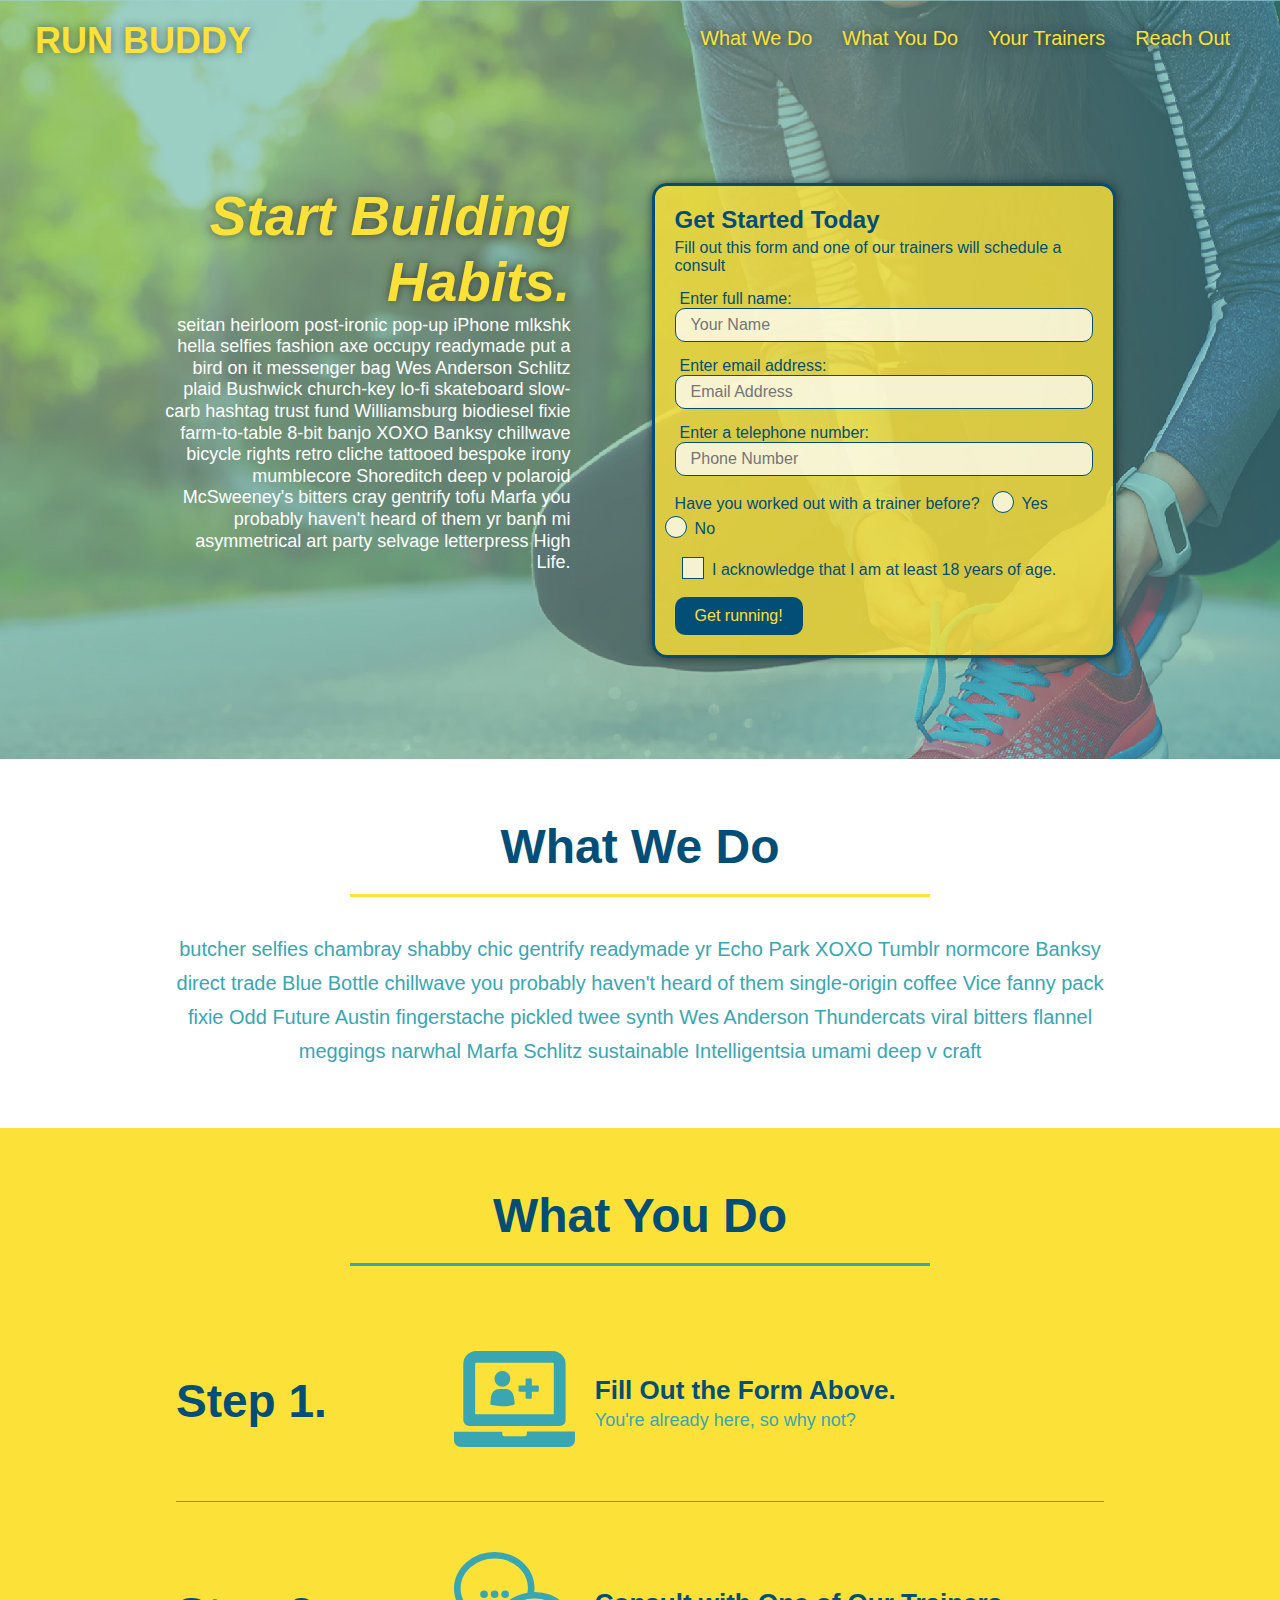
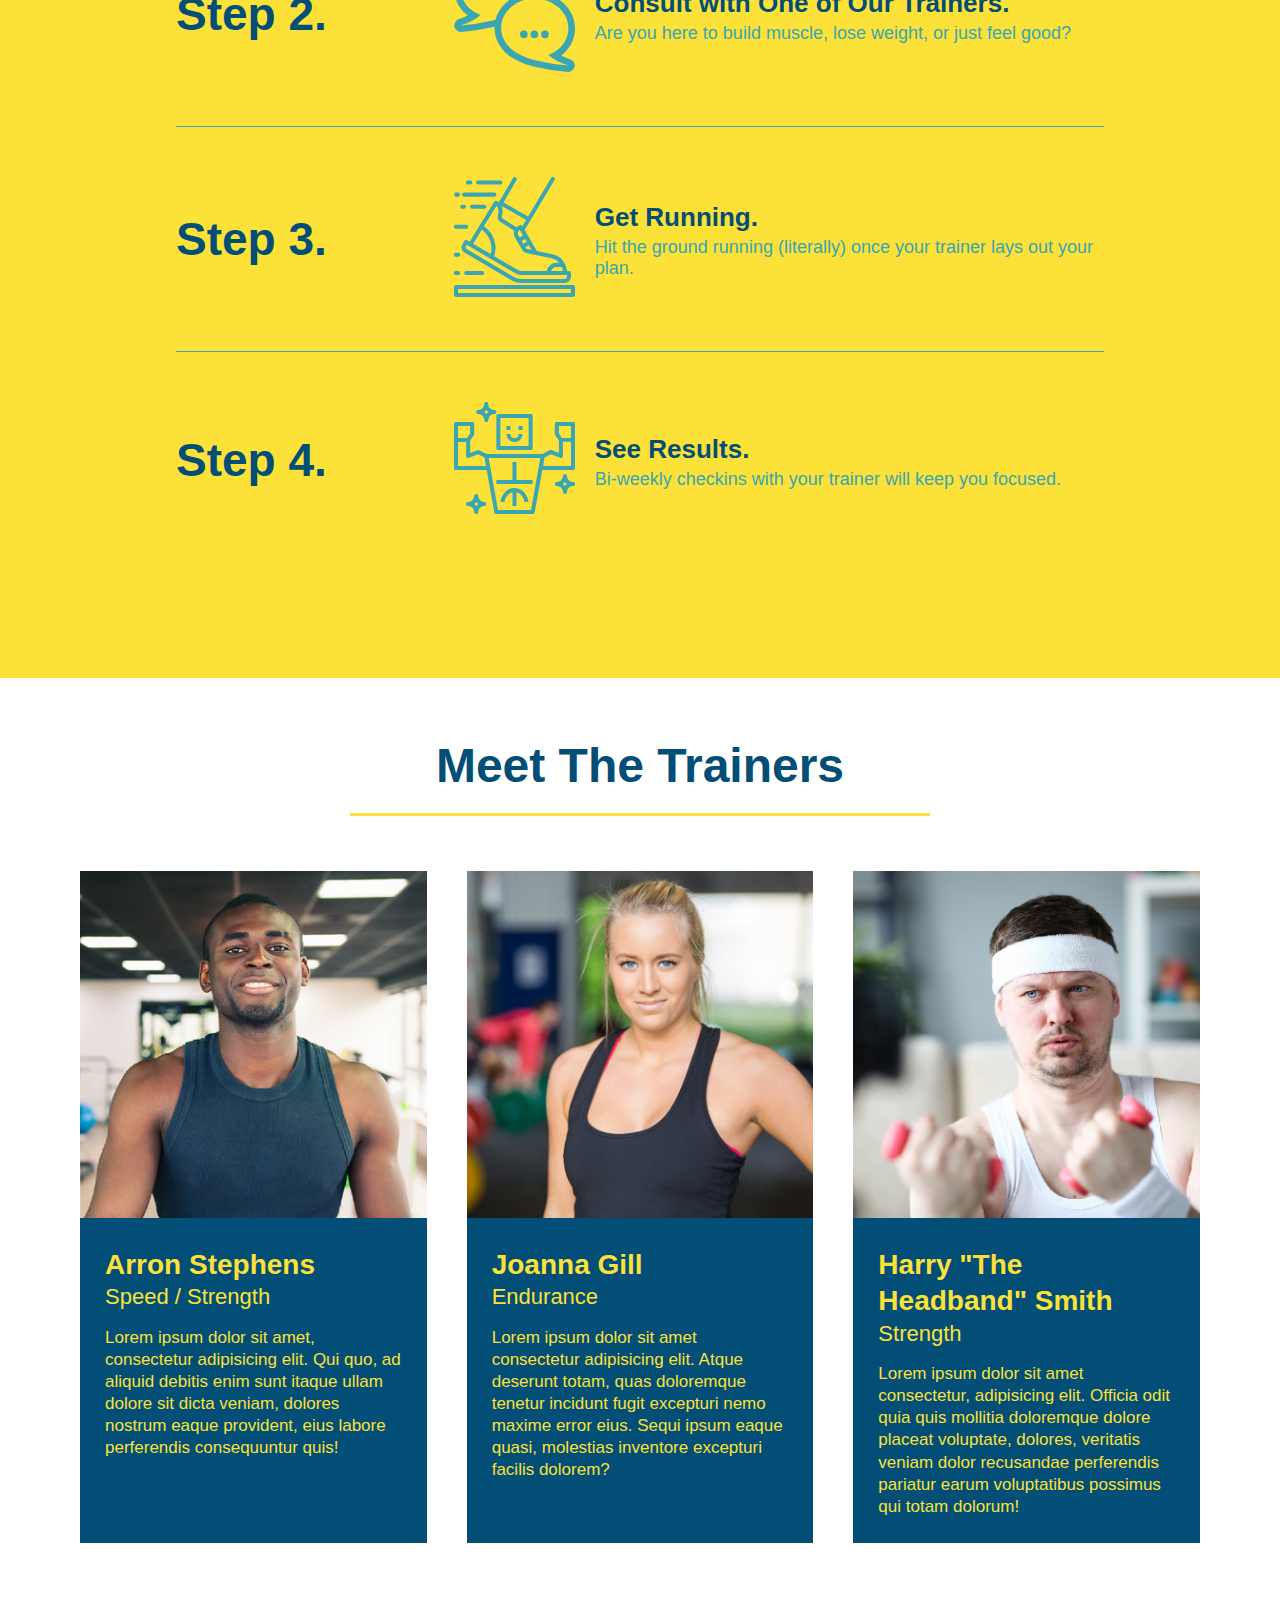
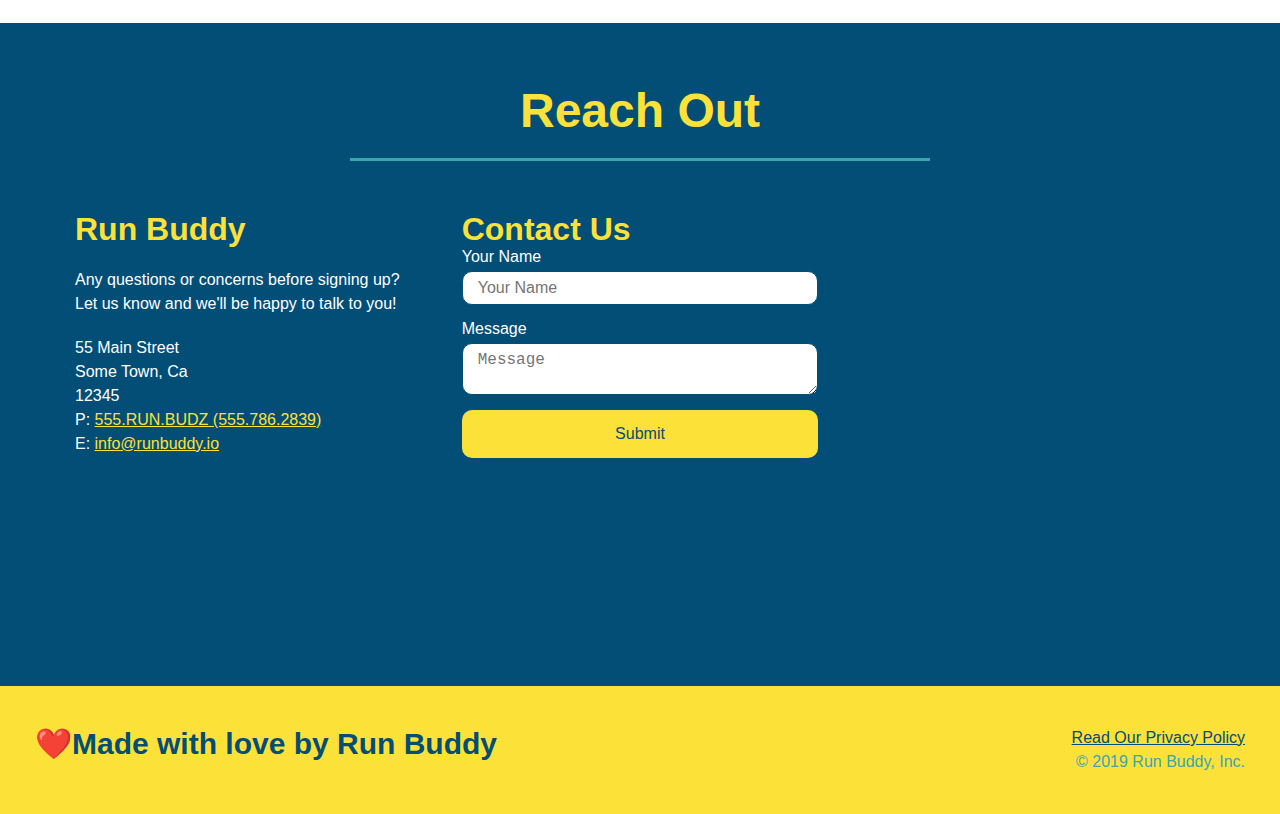
<file: index.html>
<!DOCTYPE html>
<html lang="en">
    <head>
        <meta charset="UTF-8" />
        <title>RunBuddy.com</title>
        <link rel="stylesheet" href="./assets/css/style.css"/>
        <meta name="viewport" content="width=device-width, initial-scale=1.0" />
    </head>
    <body>
    <!--navigation-->
    <header>
        <h1>
            <a href="/">RUN BUDDY</a>
        </h1>
        <nav>
         <!--Unordered list element-->   
         <ul>
             <!--List item element-->
         <li>
           <!--Anchor element--> 
           <a href="#what-we-do">What We Do</a> 
         </li>
         <li>
            <a href="#what-you-do">What You Do</a>
         </li>
         <li>
             <a href="#your-trainers">Your Trainers</a>
         </li>
         <li>
             <a href="#reach-out">Reach Out</a>
         </li>
        </ul>
        </nav>
    </header>
    
    <!--"hero/jumbotro"n" section-->
    <section class="hero">

      <div class="hero-cta">
            <h2>Start Building Habits.</h2>
            <p>
              seitan heirloom post-ironic pop-up iPhone mlkshk hella selfies fashion axe occupy readymade put a bird on it messenger bag Wes Anderson Schlitz plaid Bushwick church-key lo-fi skateboard slow-carb hashtag trust fund Williamsburg biodiesel fixie farm-to-table 8-bit banjo XOXO Banksy chillwave bicycle rights retro cliche tattooed bespoke irony mumblecore Shoreditch deep v polaroid McSweeney's bitters cray gentrify tofu Marfa you probably haven't heard of them yr banh mi asymmetrical art party selvage letterpress High Life.
            </p>
          </div>
      <div class="hero-form">
            <h3>Get Started Today</h3>
            <p>Fill out this form and one of our trainers will schedule a consult</p>
            <!--add form element-->
            <form>
                <label for="name">Enter full name:</label>
                <input type="text" placeholder="Your Name" name="name" id="name" class="form-input"/>
                <label for="email">Enter email address:</label>
                <input type="email" placeholder="Email Address" name="email" id="email" class="form-input"/>
                <label for="phone">Enter a telephone number:</label>  
                <input type="tel" placeholder="Phone Number" name="phone" id="phone" class="form-input">
                <p>
                  Have you worked out with a trainer before?  
                  <span class="radio-wrapper">
                    <input type="radio" name="trainer-confirm" id="trainer-yes"/>
                    <label for="trainer-yes">Yes</label>
                  </span>
                  <span class="radio-wrapper">
                    <input type="radio" name="trainer-confirm" id="trainer-no"/> 
                    <label for="trainer-no">No</label> 
                  </span>
                </p>
                <p>
                 <span class="checkbox-wrapper">
                  <input type="checkbox" name="age-confirm" id="checkbox"/> 
                  <label for="checkbox">I acknowledge that I am at least 18 years of age.</label> 
                  </span>
                </p>
                <button type="submit">
                    Get running!
                </button>
            </form>
        </div>
    </section>
    <!--end hero-->
    <!--"what we do" section-->
    <section id="what-we-do" class="intro">
        <div class="flex-row">
        <h2 class="section-title primary-border">What We Do</h2>
      </div>  
      <div class="flex-row">
        <p>butcher selfies chambray shabby chic gentrify readymade yr Echo Park XOXO Tumblr normcore Banksy direct trade Blue Bottle chillwave you probably haven't heard of them single-origin coffee Vice fanny pack fixie Odd Future Austin fingerstache pickled twee synth Wes Anderson Thundercats viral bitters flannel meggings narwhal Marfa Schlitz sustainable Intelligentsia umami deep v craft</p>
    </div>
    </section>
    <!--"what you do" section-->
    <section id="what-you-do" class="steps">
        <div class="flex-row">
        <h2 class="section-title secondary-border">What You Do</h2> 
    </div>
       
        <div>
            <!--insert the img element-->
         <div class="step">
           <h3>Step 1.</h3> 
           <div class="step-info">
            <div class="step-img">
           <img src="./assets/images/step-1.svg" alt=""/>
        </div>
        <div class="step-text">
           <h4>Fill Out the Form Above.</h4>
            <p>You're already here, so why not?</p>
        </div>
     </div>
    </div>

    <div class="step">
            <h3>Step 2.</h3>
            <div class="step-info">
             <div class="step-img">
            <img src="./assets/images/step-2.svg" alt=""/>
        </div>
        <div class="step-text">
            <h4>Consult with One of Our Trainers.</h4>
            <p>Are you here to build muscle, lose weight, or just feel good?</p>
        </div>
     </div>
    </div>

    <div class="step">
        <h3>Step 3.</h3> 
        <div class="step-info">
        <div class="step-img">
        <img src="./assets/images/step-3.svg" alt=""/> 
        </div>
        <div class="step-text">
          <h4>Get Running.</h4>
         <p>Hit the ground running (literally) once your trainer lays out your plan.</p>
        </div>
     </div>
    </div>

    <div class="step">
            <h3>Step 4.</h3>
            <div class="step-info">
            <div class="step-img">
            <img src="./assets/images/step-4.svg" alt=""/>
            </div>
            <div class="step-text">
            <h4>See Results.</h4>
            <p>Bi-weekly checkins with your trainer will keep you focused.</p>
        </div>
        </div>
    </div>
    </section>

    <!--"meet the trainers" section-->
    <section id="your-trainers">
        <div class="flex-row">
      <h2 class="section-title primary-border">
          Meet The Trainers</h2> 
        </div>
    
    <div class="trainers">     
        <article class="trainer">
        <img src="./assets/images/trainer-1.jpg" alt="Arron Stephens in his workout clothes, ready to pump iron" />
        <div class="trainer-bio">
        <h3 class="trainer-name">Arron Stephens</h3>
        <h4 class="trainer-role">Speed / Strength</h4>
        <p>
        Lorem ipsum dolor sit amet, consectetur adipisicing elit. Qui quo, ad aliquid debitis enim sunt itaque ullam dolore sit dicta veniam, dolores nostrum eaque provident, eius labore perferendis consequuntur quis!
        </p>
 </div>
 </article>

 <!--second trainer bio-->
 <article class="trainer">
    <img src="./assets/images/trainer-2.jpg" alt="Joanna Gill cooling off after a workout" />
    <div class="trainer-bio">
        <h3 class="trainer-name">Joanna Gill</h3>
        <h4 class="trainer-role">Endurance</h4>
        <p>
        Lorem ipsum dolor sit amet consectetur adipisicing elit. Atque deserunt totam, quas doloremque tenetur incidunt fugit excepturi nemo maxime error eius. Sequi ipsum eaque quasi, molestias inventore excepturi facilis dolorem?       
        </p>
</div>
</article>

<!--third trainer bio-->
<article class= "trainer">
    <img src="./assets/images/trainer-3.jpg" alt="Harry Smith wearing a headband and lifting comically small pink weights"/>
    <div class="trainer-bio">
        <h3 class="trainer-name">Harry "The Headband" Smith</h3>
        <h4 class="trainer-role">Strength</h4>
        <p> 
            Lorem ipsum dolor sit amet consectetur, adipisicing elit. Officia odit quia quis mollitia doloremque dolore placeat voluptate, dolores, veritatis veniam dolor recusandae perferendis pariatur earum voluptatibus possimus qui totam dolorum!
        </p>
    </div>
  </article>
</section>

    <!--"reach out" section-->
  <section id="reach-out" class="contact">
    <h2 class="section-title secondary-border">Reach Out</h2>
       <div class="contact-info">
  <div>
    <h3>Run Buddy</h3>
    <p>
      Any questions or concerns before signing up?
      <br />
      Let us know and we'll be happy to talk to you!
    </p>

    <address>
      55 Main Street <br />
      Some Town, Ca <br />
      12345 <br />
      P: <a href="tel:555.786.2839">555.RUN.BUDZ (555.786.2839)</a><br />
      E: <a href="mailto://info@runbuddy.io">info@runbuddy.io</a>
    </address>

  </div>

  <div class="contact-form">
    <h3>Contact Us</h3>
    <form>
      <label for="contact-name">Your Name</label>
      <input type="text" id="contact-name" placeholder="Your Name" />
        <label for="contact-message">Message</label>
      <textarea id="contact-message" placeholder="Message"></textarea>
    <button type="submit">Submit</button>
    </form>
  </div>

  <iframe
    src="https://www.google.com/maps/embed?pb=!1m14!1m12!1m3!1d12182.30520634488!2d-74.0652613!3d40.2407219!2m3!1f0!2f0!3f0!3m2!1i1024!2i768!4f13.1!5e0!3m2!1sen!2sus!4v1561060983193!5m2!1sen!2sus"
    frameborder="0" style="border:0" allowfullscreen>
</iframe>
</div>
</section>
    <!--footer-->
    <footer>
        <h2>❤️Made with love by Run Buddy</h2>
        <div>
            <a href="./privacy-policy.html">Read Our Privacy Policy</a><br />
            &copy; 2019 Run Buddy, Inc.
        </div>
    </footer>
    </body>
</html>
</file>
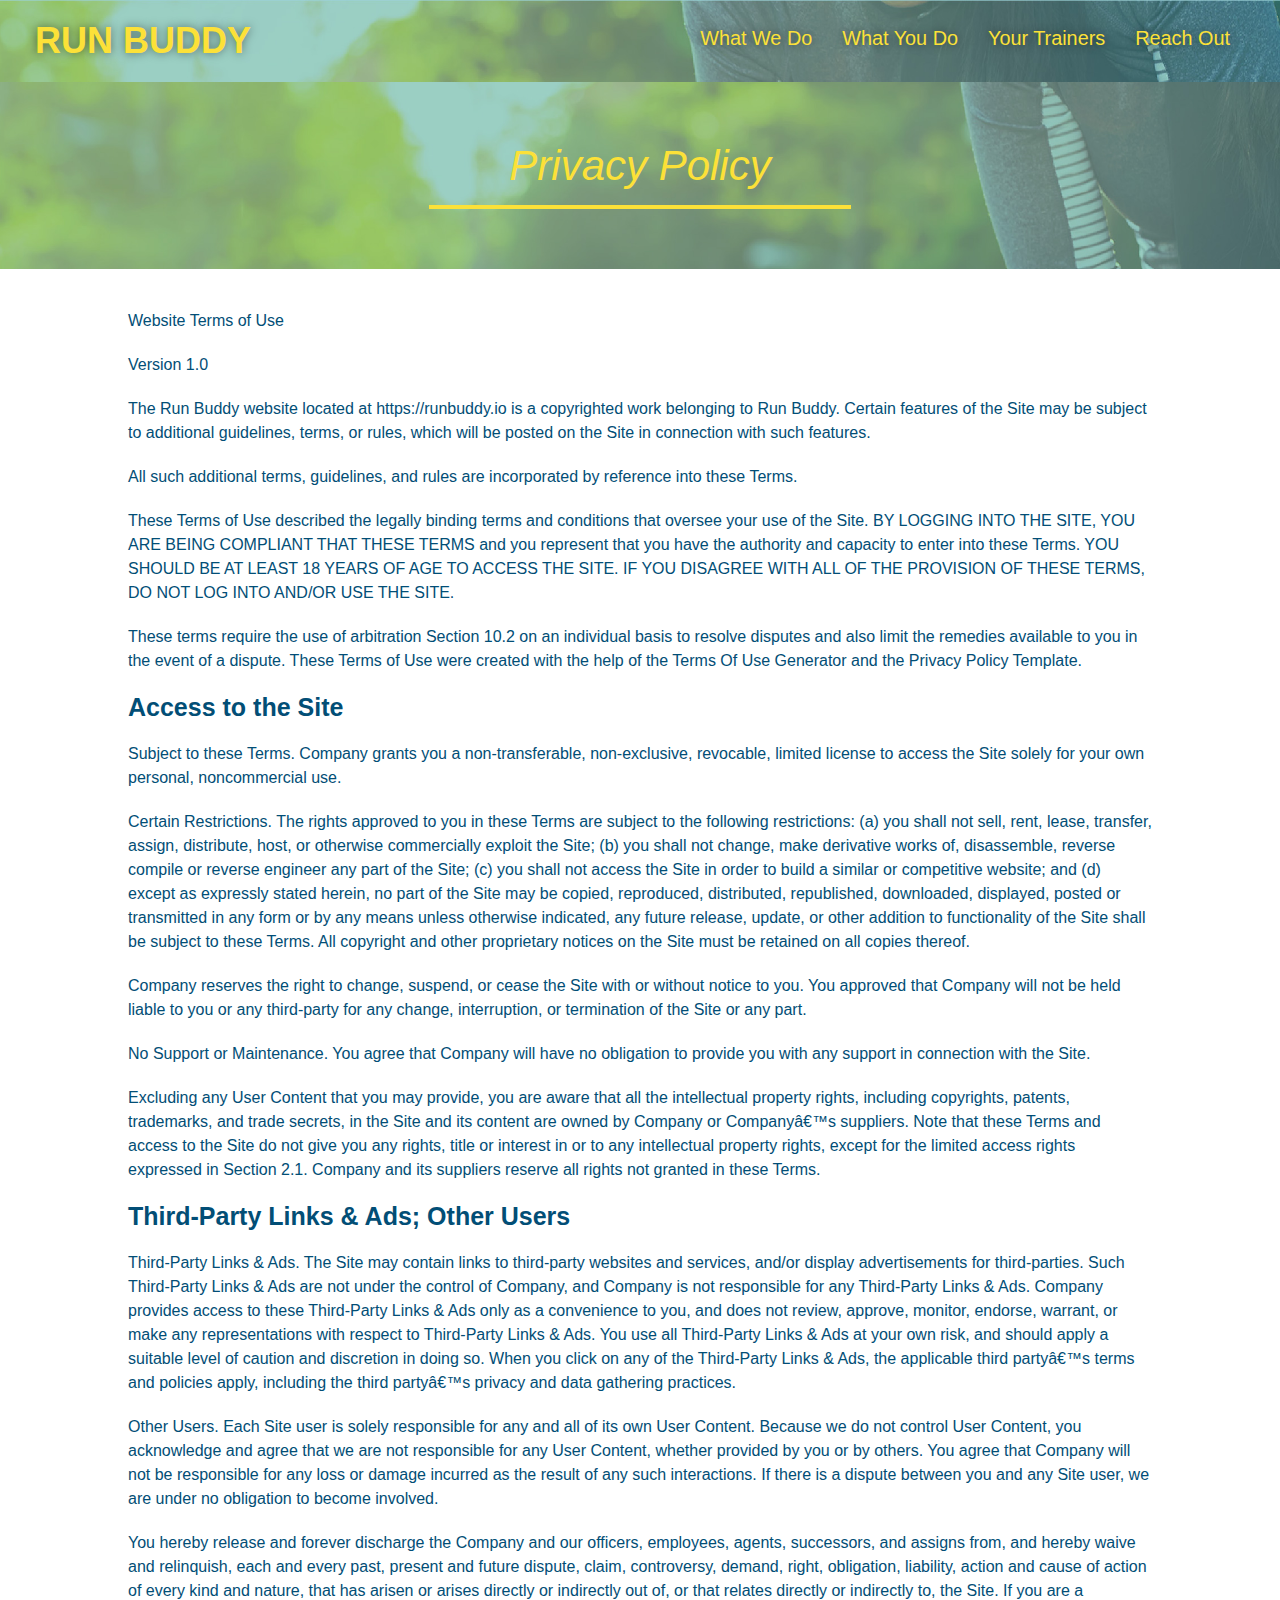
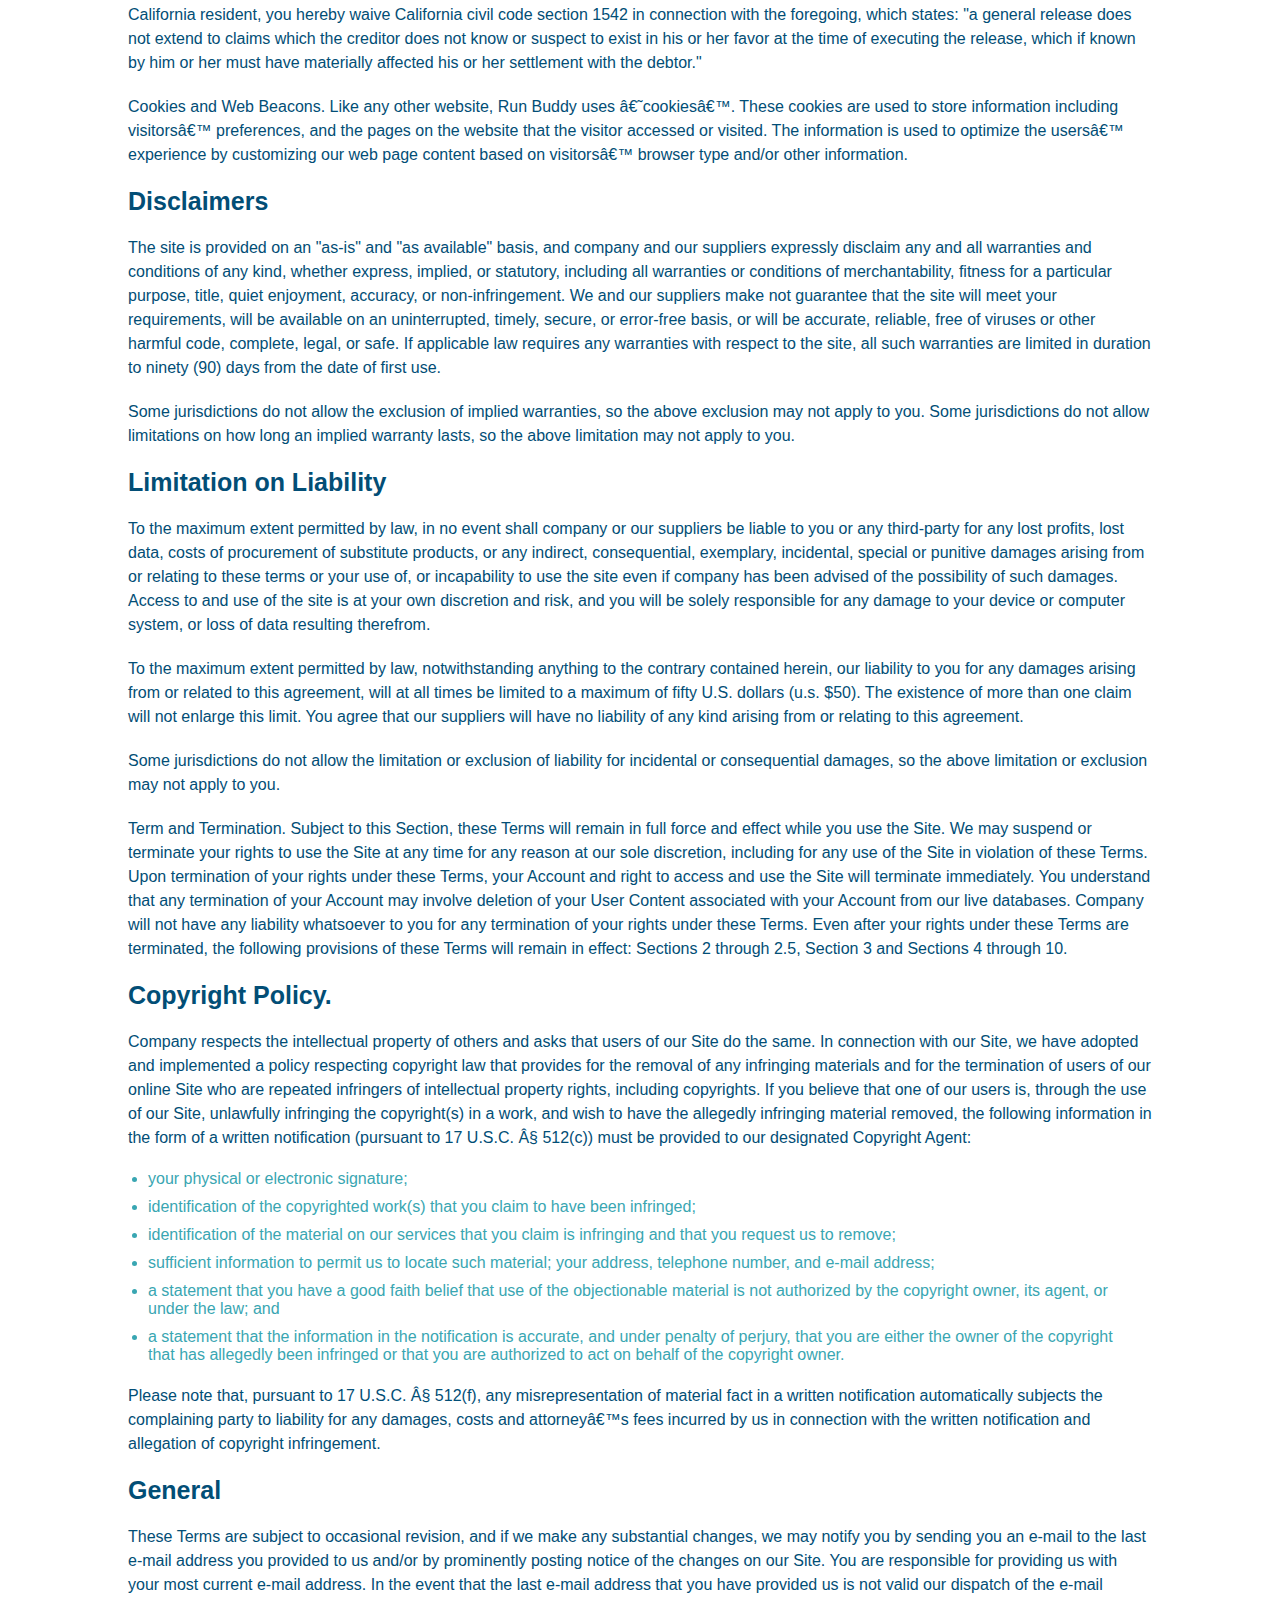
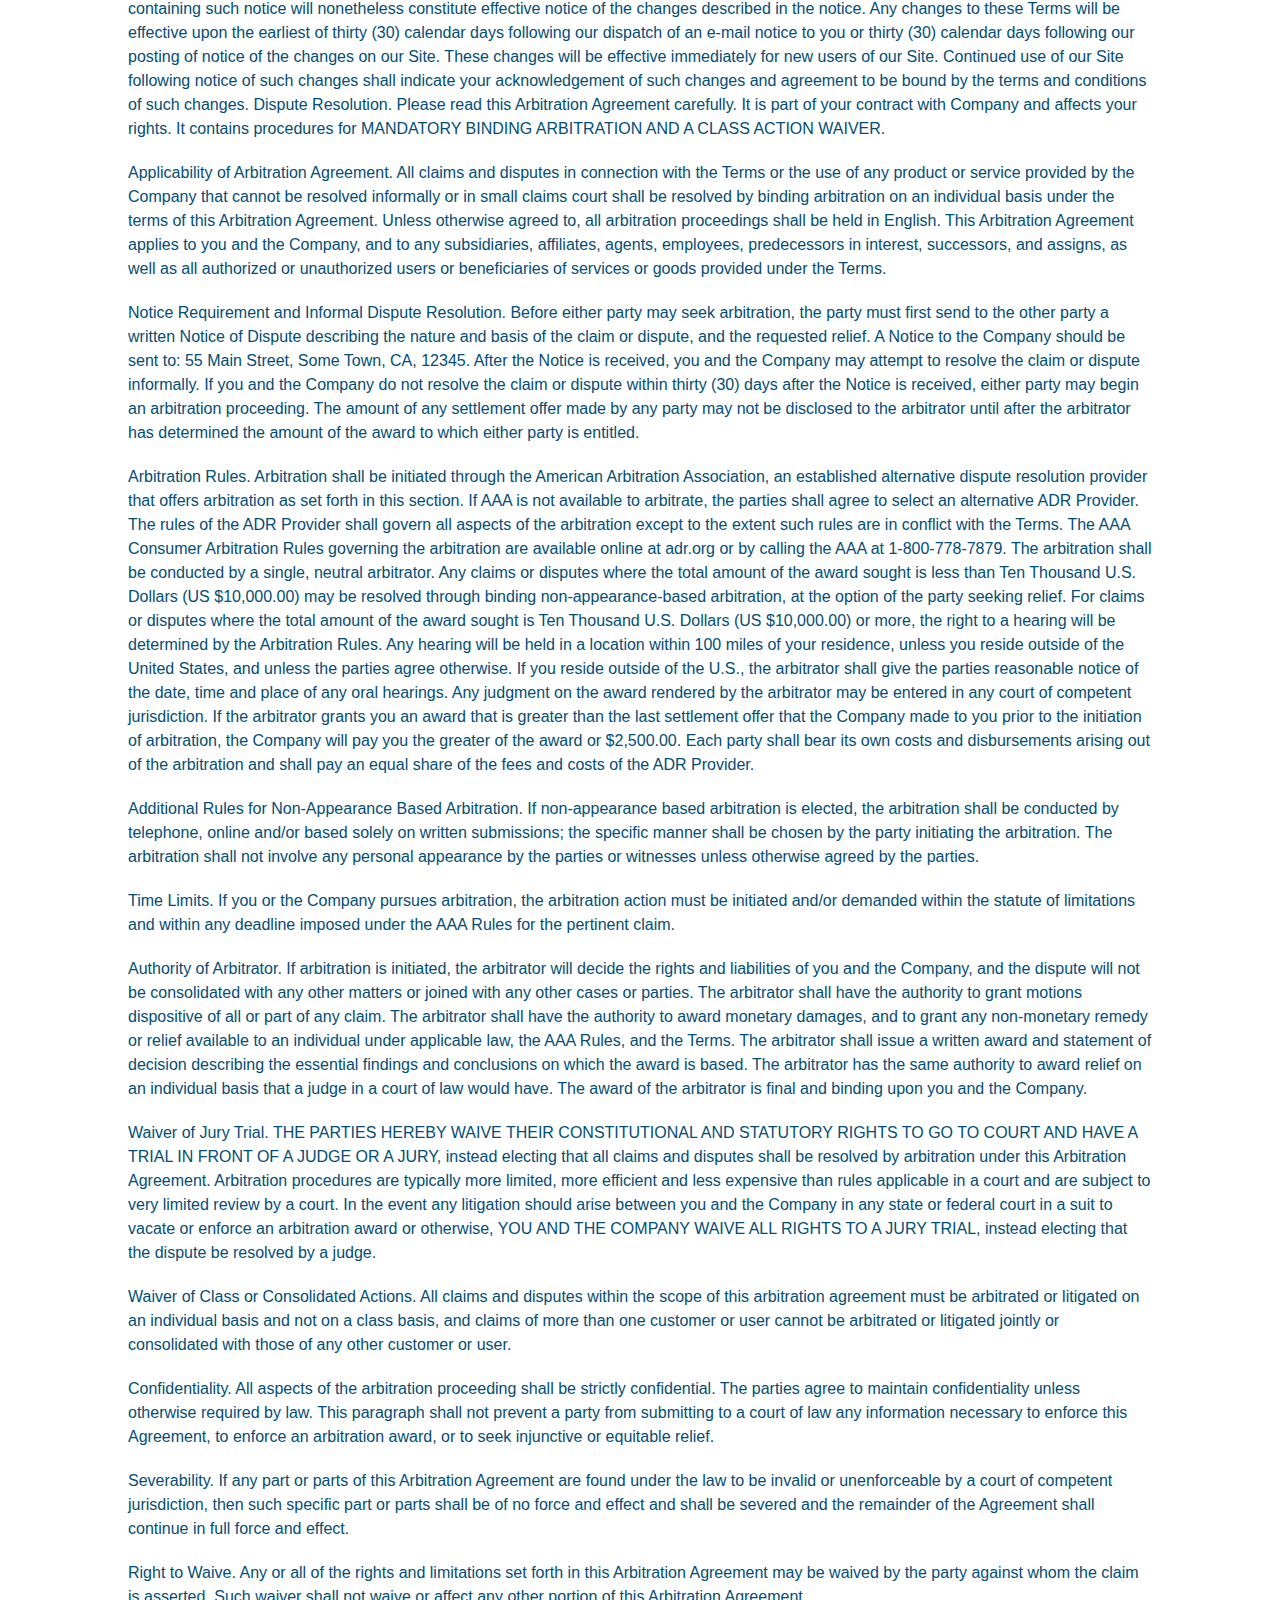
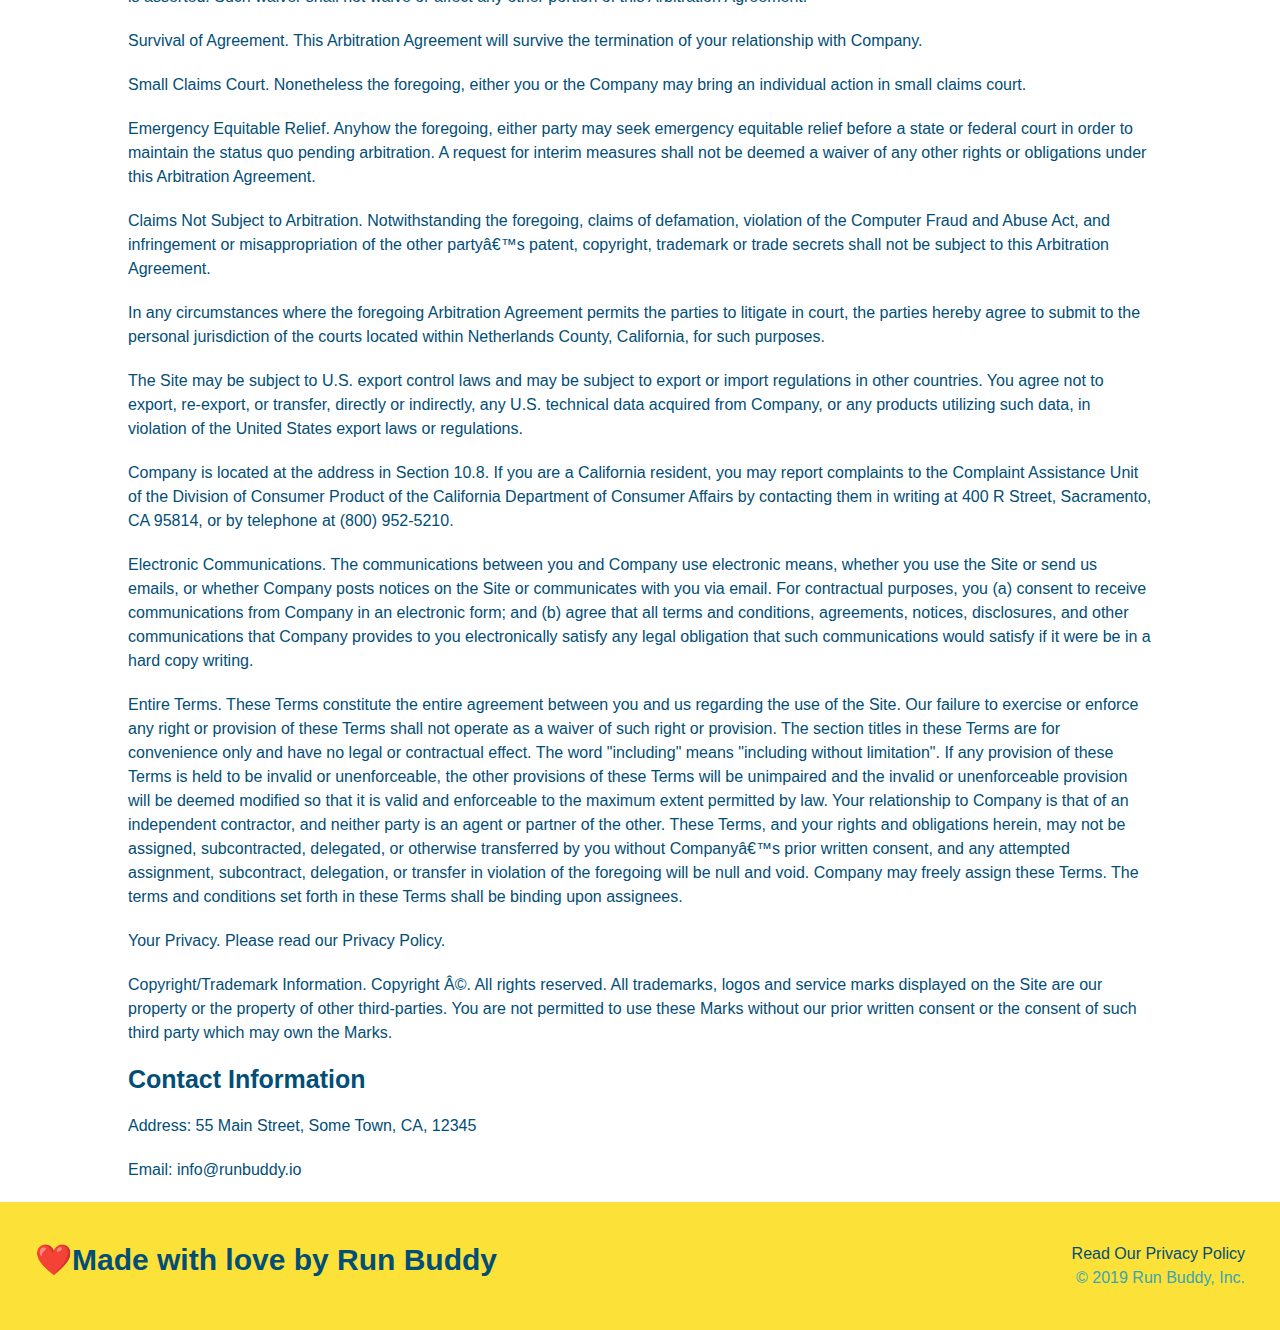
<file: privacy-policy.html>
<!DOCTYPE html>
<html lang="en">
<head>
    <meta charset="UTF-8">
    <title>Privacy Policy - Run Buddy</title>
    <link rel="stylesheet" href="./assets/css/style.css">
    <link rel="stylesheet" href="./assets/secondary-styles.css">
    <meta name="viewport" content="width=device-width, initial-scale=1.0" />
    </head>
<body>
    <header>
        <h1>
            <a href="/">RUN BUDDY</a>
        </h1>
        <nav>
         <!--Unordered list element-->   
         <ul>
             <!--List item element-->
         <li>
           <!--Anchor element--> 
           <a href="./index.html#what-we-do">What We Do</a> 
         </li>
         <li>
            <a href="./index.html#what-you-do">What You Do</a>
         </li>
         <li>
             <a href="./index.html#your-trainers">Your Trainers</a>
         </li>
         <li>
             <a href="./index.html#reach-out">Reach Out</a>
         </li>
        </ul>
        </nav>
    </header>

<section class="hero">
        <h2 class="page-title">
            Privacy Policy
        </h2>
</section>

<article class="secondary-content">
   
    <p>
        Website Terms of Use
      </p>

      <p>
        Version 1.0
      </p>

      <p>
        The Run Buddy website located at https://runbuddy.io is a copyrighted work belonging to Run Buddy. Certain
        features of the Site may be subject to additional guidelines, terms, or rules, which will be posted on the Site
        in connection with such features.
      </p>

      <p>
        All such additional terms, guidelines, and rules are incorporated by reference into these Terms.
      </p>

      <p>
        These Terms of Use described the legally binding terms and conditions that oversee your use of the Site. BY
        LOGGING INTO THE SITE, YOU ARE BEING COMPLIANT THAT THESE TERMS and you represent that you have the authority
        and capacity to enter into these Terms. YOU SHOULD BE AT LEAST 18 YEARS OF AGE TO ACCESS THE SITE. IF YOU
        DISAGREE WITH ALL OF THE PROVISION OF THESE TERMS, DO NOT LOG INTO AND/OR USE THE SITE.
      </p>

      <p>
        These terms require the use of arbitration Section 10.2 on an individual basis to resolve disputes and also
        limit the remedies available to you in the event of a dispute. These Terms of Use were created with the help of
        the Terms Of Use Generator and the Privacy Policy Template.
      </p>

      <h3>
        Access to the Site
      </h3>

      <p>
        Subject to these Terms. Company grants you a non-transferable, non-exclusive, revocable, limited license to
        access the Site solely for your own personal, noncommercial use.
      </p>

      <p>
        Certain Restrictions. The rights approved to you in these Terms are subject to the following restrictions: (a)
        you shall not sell, rent, lease, transfer, assign, distribute, host, or otherwise commercially exploit the Site;
        (b) you shall not change, make derivative works of, disassemble, reverse compile or reverse engineer any part of
        the Site; (c) you shall not access the Site in order to build a similar or competitive website; and (d) except
        as expressly stated herein, no part of the Site may be copied, reproduced, distributed, republished, downloaded,
        displayed, posted or transmitted in any form or by any means unless otherwise indicated, any future release,
        update, or other addition to functionality of the Site shall be subject to these Terms. All copyright and other
        proprietary notices on the Site must be retained on all copies thereof.
      </p>

      <p>
        Company reserves the right to change, suspend, or cease the Site with or without notice to you. You approved
        that Company will not be held liable to you or any third-party for any change, interruption, or termination of
        the Site or any part.
      </p>

      <p>
        No Support or Maintenance. You agree that Company will have no obligation to provide you with any support in
        connection with the Site.
      </p>

      <p>
        Excluding any User Content that you may provide, you are aware that all the intellectual property rights,
        including copyrights, patents, trademarks, and trade secrets, in the Site and its content are owned by Company
        or Companyâ€™s suppliers. Note that these Terms and access to the Site do not give you any rights, title or
        interest in or to any intellectual property rights, except for the limited access rights expressed in Section
        2.1. Company and its suppliers reserve all rights not granted in these Terms.
      </p>

      <h3>
        Third-Party Links & Ads; Other Users
      </h3>

      <p>
        Third-Party Links & Ads. The Site may contain links to third-party websites and services, and/or display
        advertisements for third-parties. Such Third-Party Links & Ads are not under the control of Company, and Company
        is not responsible for any Third-Party Links & Ads. Company provides access to these Third-Party Links & Ads
        only as a convenience to you, and does not review, approve, monitor, endorse, warrant, or make any
        representations with respect to Third-Party Links & Ads. You use all Third-Party Links & Ads at your own risk,
        and should apply a suitable level of caution and discretion in doing so. When you click on any of the
        Third-Party Links & Ads, the applicable third partyâ€™s terms and policies apply, including the third partyâ€™s
        privacy and data gathering practices.
      </p>

      <p>
        Other Users. Each Site user is solely responsible for any and all of its own User Content. Because we do not
        control User Content, you acknowledge and agree that we are not responsible for any User Content, whether
        provided by you or by others. You agree that Company will not be responsible for any loss or damage incurred as
        the result of any such interactions. If there is a dispute between you and any Site user, we are under no
        obligation to become involved.
      </p>

      <p>
        You hereby release and forever discharge the Company and our officers, employees, agents, successors, and
        assigns from, and hereby waive and relinquish, each and every past, present and future dispute, claim,
        controversy, demand, right, obligation, liability, action and cause of action of every kind and nature, that has
        arisen or arises directly or indirectly out of, or that relates directly or indirectly to, the Site. If you are
        a California resident, you hereby waive California civil code section 1542 in connection with the foregoing,
        which states: "a general release does not extend to claims which the creditor does not know or suspect to exist
        in his or her favor at the time of executing the release, which if known by him or her must have materially
        affected his or her settlement with the debtor."
      </p>

      <p>
        Cookies and Web Beacons. Like any other website, Run Buddy uses â€˜cookiesâ€™. These cookies are used to store
        information including visitorsâ€™ preferences, and the pages on the website that the visitor accessed or visited.
        The information is used to optimize the usersâ€™ experience by customizing our web page content based on visitorsâ€™
        browser type and/or other information.
      </p>

      <h3>
        Disclaimers
      </h3>

      <p>
        The site is provided on an "as-is" and "as available" basis, and company and our suppliers expressly disclaim
        any and all warranties and conditions of any kind, whether express, implied, or statutory, including all
        warranties or conditions of merchantability, fitness for a particular purpose, title, quiet enjoyment, accuracy,
        or non-infringement. We and our suppliers make not guarantee that the site will meet your requirements, will be
        available on an uninterrupted, timely, secure, or error-free basis, or will be accurate, reliable, free of
        viruses or other harmful code, complete, legal, or safe. If applicable law requires any warranties with respect
        to the site, all such warranties are limited in duration to ninety (90) days from the date of first use.
      </p>

      <p>
        Some jurisdictions do not allow the exclusion of implied warranties, so the above exclusion may not apply to
        you. Some jurisdictions do not allow limitations on how long an implied warranty lasts, so the above limitation
        may not apply to you.
      </p>

      <h3>
        Limitation on Liability
      </h3>

      <p>
        To the maximum extent permitted by law, in no event shall company or our suppliers be liable to you or any
        third-party for any lost profits, lost data, costs of procurement of substitute products, or any indirect,
        consequential, exemplary, incidental, special or punitive damages arising from or relating to these terms or
        your use of, or incapability to use the site even if company has been advised of the possibility of such
        damages. Access to and use of the site is at your own discretion and risk, and you will be solely responsible
        for any damage to your device or computer system, or loss of data resulting therefrom.
      </p>

      <p>
        To the maximum extent permitted by law, notwithstanding anything to the contrary contained herein, our liability
        to you for any damages arising from or related to this agreement, will at all times be limited to a maximum of
        fifty U.S. dollars (u.s. $50). The existence of more than one claim will not enlarge this limit. You agree that
        our suppliers will have no liability of any kind arising from or relating to this agreement.
      </p>

      <p>
        Some jurisdictions do not allow the limitation or exclusion of liability for incidental or consequential
        damages, so the above limitation or exclusion may not apply to you.
      </p>

      <p>
        Term and Termination. Subject to this Section, these Terms will remain in full force and effect while you use
        the Site. We may suspend or terminate your rights to use the Site at any time for any reason at our sole
        discretion, including for any use of the Site in violation of these Terms. Upon termination of your rights under
        these Terms, your Account and right to access and use the Site will terminate immediately. You understand that
        any termination of your Account may involve deletion of your User Content associated with your Account from our
        live databases. Company will not have any liability whatsoever to you for any termination of your rights under
        these Terms. Even after your rights under these Terms are terminated, the following provisions of these Terms
        will remain in effect: Sections 2 through 2.5, Section 3 and Sections 4 through 10.
      </p>

      <h3>
        Copyright Policy.
      </h3>

      <p>
        Company respects the intellectual property of others and asks that users of our Site do the same. In connection
        with our Site, we have adopted and implemented a policy respecting copyright law that provides for the removal
        of any infringing materials and for the termination of users of our online Site who are repeated infringers of
        intellectual property rights, including copyrights. If you believe that one of our users is, through the use of
        our Site, unlawfully infringing the copyright(s) in a work, and wish to have the allegedly infringing material
        removed, the following information in the form of a written notification (pursuant to 17 U.S.C. Â§ 512(c)) must
        be provided to our designated Copyright Agent:
      </p>

      <ul>
        <li>
          your physical or electronic signature;
        </li>
        <li>
          identification of the copyrighted work(s) that you claim to have been infringed;
        </li>
        <li>
          identification of the material on our services that you claim is infringing and that you request us to remove;
        </li>
        <li>
          sufficient information to permit us to locate such material; your address, telephone number, and e-mail
          address;
        </li>
        <li>
          a statement that you have a good faith belief that use of the objectionable material is not authorized by the
          copyright owner, its agent, or under the law; and
        </li>
        <li>
          a statement that the information in the notification is accurate, and under penalty of perjury, that you are
          either the owner of the copyright that has allegedly been infringed or that you are authorized to act on
          behalf of the copyright owner.
        </li>
      </ul>

      <p>
        Please note that, pursuant to 17 U.S.C. Â§ 512(f), any misrepresentation of material fact in a written
        notification automatically subjects the complaining party to liability for any damages, costs and attorneyâ€™s
        fees incurred by us in connection with the written notification and allegation of copyright infringement.
      </p>

      <h3>
        General
      </h3>

      <p>
        These Terms are subject to occasional revision, and if we make any substantial changes, we may notify you by
        sending you an e-mail to the last e-mail address you provided to us and/or by prominently posting notice of the
        changes on our Site. You are responsible for providing us with your most current e-mail address. In the event
        that the last e-mail address that you have provided us is not valid our dispatch of the e-mail containing such
        notice will nonetheless constitute effective notice of the changes described in the notice. Any changes to these
        Terms will be effective upon the earliest of thirty (30) calendar days following our dispatch of an e-mail
        notice to you or thirty (30) calendar days following our posting of notice of the changes on our Site. These
        changes will be effective immediately for new users of our Site. Continued use of our Site following notice of
        such changes shall indicate your acknowledgement of such changes and agreement to be bound by the terms and
        conditions of such changes. Dispute Resolution. Please read this Arbitration Agreement carefully. It is part of
        your contract with Company and affects your rights. It contains procedures for MANDATORY BINDING ARBITRATION AND
        A CLASS ACTION WAIVER.
      </p>

      <p>
        Applicability of Arbitration Agreement. All claims and disputes in connection with the Terms or the use of any
        product or service provided by the Company that cannot be resolved informally or in small claims court shall be
        resolved by binding arbitration on an individual basis under the terms of this Arbitration Agreement. Unless
        otherwise agreed to, all arbitration proceedings shall be held in English. This Arbitration Agreement applies to
        you and the Company, and to any subsidiaries, affiliates, agents, employees, predecessors in interest,
        successors, and assigns, as well as all authorized or unauthorized users or beneficiaries of services or goods
        provided under the Terms.
      </p>

      <p>
        Notice Requirement and Informal Dispute Resolution. Before either party may seek arbitration, the party must
        first send to the other party a written Notice of Dispute describing the nature and basis of the claim or
        dispute, and the requested relief. A Notice to the Company should be sent to: 55 Main Street, Some Town, CA,
        12345. After the Notice is received, you and the Company may attempt to resolve the claim or dispute informally.
        If you and the Company do not resolve the claim or dispute within thirty (30) days after the Notice is received,
        either party may begin an arbitration proceeding. The amount of any settlement offer made by any party may not
        be disclosed to the arbitrator until after the arbitrator has determined the amount of the award to which either
        party is entitled.
      </p>

      <p>
        Arbitration Rules. Arbitration shall be initiated through the American Arbitration Association, an established
        alternative dispute resolution provider that offers arbitration as set forth in this section. If AAA is not
        available to arbitrate, the parties shall agree to select an alternative ADR Provider. The rules of the ADR
        Provider shall govern all aspects of the arbitration except to the extent such rules are in conflict with the
        Terms. The AAA Consumer Arbitration Rules governing the arbitration are available online at adr.org or by
        calling the AAA at 1-800-778-7879. The arbitration shall be conducted by a single, neutral arbitrator. Any
        claims or disputes where the total amount of the award sought is less than Ten Thousand U.S. Dollars (US
        $10,000.00) may be resolved through binding non-appearance-based arbitration, at the option of the party seeking
        relief. For claims or disputes where the total amount of the award sought is Ten Thousand U.S. Dollars (US
        $10,000.00) or more, the right to a hearing will be determined by the Arbitration Rules. Any hearing will be
        held in a location within 100 miles of your residence, unless you reside outside of the United States, and
        unless the parties agree otherwise. If you reside outside of the U.S., the arbitrator shall give the parties
        reasonable notice of the date, time and place of any oral hearings. Any judgment on the award rendered by the
        arbitrator may be entered in any court of competent jurisdiction. If the arbitrator grants you an award that is
        greater than the last settlement offer that the Company made to you prior to the initiation of arbitration, the
        Company will pay you the greater of the award or $2,500.00. Each party shall bear its own costs and
        disbursements arising out of the arbitration and shall pay an equal share of the fees and costs of the ADR
        Provider.
      </p>

      <p>
        Additional Rules for Non-Appearance Based Arbitration. If non-appearance based arbitration is elected, the
        arbitration shall be conducted by telephone, online and/or based solely on written submissions; the specific
        manner shall be chosen by the party initiating the arbitration. The arbitration shall not involve any personal
        appearance by the parties or witnesses unless otherwise agreed by the parties.
      </p>

      <p>
        Time Limits. If you or the Company pursues arbitration, the arbitration action must be initiated and/or demanded
        within the statute of limitations and within any deadline imposed under the AAA Rules for the pertinent claim.
      </p>

      <p>
        Authority of Arbitrator. If arbitration is initiated, the arbitrator will decide the rights and liabilities of
        you and the Company, and the dispute will not be consolidated with any other matters or joined with any other
        cases or parties. The arbitrator shall have the authority to grant motions dispositive of all or part of any
        claim. The arbitrator shall have the authority to award monetary damages, and to grant any non-monetary remedy
        or relief available to an individual under applicable law, the AAA Rules, and the Terms. The arbitrator shall
        issue a written award and statement of decision describing the essential findings and conclusions on which the
        award is based. The arbitrator has the same authority to award relief on an individual basis that a judge in a
        court of law would have. The award of the arbitrator is final and binding upon you and the Company.
      </p>

      <p>
        Waiver of Jury Trial. THE PARTIES HEREBY WAIVE THEIR CONSTITUTIONAL AND STATUTORY RIGHTS TO GO TO COURT AND HAVE
        A TRIAL IN FRONT OF A JUDGE OR A JURY, instead electing that all claims and disputes shall be resolved by
        arbitration under this Arbitration Agreement. Arbitration procedures are typically more limited, more efficient
        and less expensive than rules applicable in a court and are subject to very limited review by a court. In the
        event any litigation should arise between you and the Company in any state or federal court in a suit to vacate
        or enforce an arbitration award or otherwise, YOU AND THE COMPANY WAIVE ALL RIGHTS TO A JURY TRIAL, instead
        electing that the dispute be resolved by a judge.
      </p>

      <p>
        Waiver of Class or Consolidated Actions. All claims and disputes within the scope of this arbitration agreement
        must be arbitrated or litigated on an individual basis and not on a class basis, and claims of more than one
        customer or user cannot be arbitrated or litigated jointly or consolidated with those of any other customer or
        user.
      </p>

      <p>
        Confidentiality. All aspects of the arbitration proceeding shall be strictly confidential. The parties agree to
        maintain confidentiality unless otherwise required by law. This paragraph shall not prevent a party from
        submitting to a court of law any information necessary to enforce this Agreement, to enforce an arbitration
        award, or to seek injunctive or equitable relief.
      </p>

      <p>
        Severability. If any part or parts of this Arbitration Agreement are found under the law to be invalid or
        unenforceable by a court of competent jurisdiction, then such specific part or parts shall be of no force and
        effect and shall be severed and the remainder of the Agreement shall continue in full force and effect.
      </p>

      <p>
        Right to Waive. Any or all of the rights and limitations set forth in this Arbitration Agreement may be waived
        by the party against whom the claim is asserted. Such waiver shall not waive or affect any other portion of this
        Arbitration Agreement.
      </p>

      <p>
        Survival of Agreement. This Arbitration Agreement will survive the termination of your relationship with
        Company.
      </p>

      <p>
        Small Claims Court. Nonetheless the foregoing, either you or the Company may bring an individual action in small
        claims court.
      </p>

      <p>
        Emergency Equitable Relief. Anyhow the foregoing, either party may seek emergency equitable relief before a
        state or federal court in order to maintain the status quo pending arbitration. A request for interim measures
        shall not be deemed a waiver of any other rights or obligations under this Arbitration Agreement.
      </p>

      <p>
        Claims Not Subject to Arbitration. Notwithstanding the foregoing, claims of defamation, violation of the
        Computer Fraud and Abuse Act, and infringement or misappropriation of the other partyâ€™s patent, copyright,
        trademark or trade secrets shall not be subject to this Arbitration Agreement.
      </p>

      <p>
        In any circumstances where the foregoing Arbitration Agreement permits the parties to litigate in court, the
        parties hereby agree to submit to the personal jurisdiction of the courts located within Netherlands County,
        California, for such purposes.
      </p>

      <p>
        The Site may be subject to U.S. export control laws and may be subject to export or import regulations in other
        countries. You agree not to export, re-export, or transfer, directly or indirectly, any U.S. technical data
        acquired from Company, or any products utilizing such data, in violation of the United States export laws or
        regulations.
      </p>

      <p>
        Company is located at the address in Section 10.8. If you are a California resident, you may report complaints
        to the Complaint Assistance Unit of the Division of Consumer Product of the California Department of Consumer
        Affairs by contacting them in writing at 400 R Street, Sacramento, CA 95814, or by telephone at (800) 952-5210.
      </p>

      <p>
        Electronic Communications. The communications between you and Company use electronic means, whether you use the
        Site or send us emails, or whether Company posts notices on the Site or communicates with you via email. For
        contractual purposes, you (a) consent to receive communications from Company in an electronic form; and (b)
        agree that all terms and conditions, agreements, notices, disclosures, and other communications that Company
        provides to you electronically satisfy any legal obligation that such communications would satisfy if it were be
        in a hard copy writing.
      </p>

      <p>
        Entire Terms. These Terms constitute the entire agreement between you and us regarding the use of the Site. Our
        failure to exercise or enforce any right or provision of these Terms shall not operate as a waiver of such right
        or provision. The section titles in these Terms are for convenience only and have no legal or contractual
        effect. The word "including" means "including without limitation". If any provision of these Terms is held to be
        invalid or unenforceable, the other provisions of these Terms will be unimpaired and the invalid or
        unenforceable provision will be deemed modified so that it is valid and enforceable to the maximum extent
        permitted by law. Your relationship to Company is that of an independent contractor, and neither party is an
        agent or partner of the other. These Terms, and your rights and obligations herein, may not be assigned,
        subcontracted, delegated, or otherwise transferred by you without Companyâ€™s prior written consent, and any
        attempted assignment, subcontract, delegation, or transfer in violation of the foregoing will be null and void.
        Company may freely assign these Terms. The terms and conditions set forth in these Terms shall be binding upon
        assignees.
      </p>

      <p>
        Your Privacy. Please read our Privacy Policy.
      </p>

    <p>
        Copyright/Trademark Information. Copyright Â©. All rights reserved. All trademarks, logos and service marks
        displayed on the Site are our property or the property of other third-parties. You are not permitted to use
        these Marks without our prior written consent or the consent of such third party which may own the Marks.
      </p>

      <h3>
        Contact Information
      </h3>

      <p>
        Address: 55 Main Street, Some Town, CA, 12345
      </p>

      <p>
        Email: info@runbuddy.io
      </p> 
</article>


    <footer>
        <h2>❤️Made with love by Run Buddy</h2>
        <div>
            <a>Read Our Privacy Policy</a><br />
            &copy; 2019 Run Buddy, Inc.
        </div>
    </footer>

</body>
</html>
</file>
<file: assets/css/style.css>
* {
  box-sizing: border-box;
  margin: 0;
  padding: 0;
  
}
:root {
  --primary-color: #fce138;
  --secondary-color: #024e76;
  --tertiary-color: #39a6b2;
}
body {
  color: var(--tertiary-color);
  font-family: Helvetica, Arial, sans-serif;
}

/* apply styles to <header>*/
header {
  padding: 20px 35px;
  background-color: var(--tertiary-color);
  display: flex;
  justify-content: space-between;
  flex-wrap: wrap;
  position: sticky;
  top: 0;
  position: -webkit-sticky;
  position: sticky;
  top: 0;
  background-image: url("../images/hero-bg.jpg");
  background-size: cover;
  background-position: 80%;
  background-attachment: fixed;
  z-index: 9999;
}
header h1 {
  font-weight: bold;
  font-size: 36px;
  color: var(--primary-color);
  margin: 0;
  text-shadow: 0 0 10px rgba(0,0,0,0.5);
}

header a {
  text-decoration: none;
  color: var(--primary-color);
}

header nav {
  margin: 7px 0;
}

header nav ul {
  display: flex;
  flex-wrap: wrap;
  justify-content: space-between;
  align-items: center;
  list-style: none;
}
header nav ul li a {
  padding: 10px 15px;
  font-weight: lighter;
  font-size: 1.55vw;
  text-shadow: 0 0 10px rgba(0,0,0,0.5);
}

header nav ul li a:hover {
  background: var(--primary-color);
  color: var(--secondary-color);
  border-radius: 15px;
  text-shadow: none;
}

footer {
  background: var(--primary-color);
  width: 100%;
  padding: 40px 35px;
  display: flex;
  justify-content: space-between;
  flex-wrap: wrap;
}

footer h2 {
  color: var(--secondary-color);
  font-size:30px;
  margin: 0;
}

footer div {
  line-height: 1.5;
  text-align: right;
}

footer a {
  color: var(--secondary-color);
}

section  {
  padding: 60px;
}

/* Hero Style Start */
.hero {
  background-image: url("../images/hero-bg.jpg");
  background-size: cover;
  background-position: 80%;
  display: flex;
  justify-content: center;
  flex-wrap: wrap;
  align-items: flex-start;
  background-attachment: fixed;
}
/*Hero Style End*/

.hero-form{
  background-color: rgba(252,225,56,0.8);
  padding: 20px;
  color: var(--secondary-color);
  border: solid 3px var(--secondary-color);
  width: 40%;
  margin: 3.5%;
  box-shadow: 0 0 10px rgba(0,0,0,0.5);
  border-radius: 15px;
}

.hero-form h3 {
  font-size: 24px;
  margin: 0;
}

.hero-form p {
  margin: 5px 0 15px 0;
}

.hero-cta {
  width: 35%;
  text-align: right;
  margin: 3.5%;
  color: #fff;
  font-size: 18px;
  line-height: 1.2;
}

.hero-cta h2 {
  font-style: Italic;
  font-size: 55px;
  color: var(--primary-color);
  text-shadow: 0 0 10px rgba(0,0,0,0.5);
}

.form-input {
  border: 1px solid var(--secondary-color);
  display: block;
  padding: 7px 15px;
  font-size: 16px;
  color: var(--secondary-color);
  width: 100%;
  margin-bottom: 15px;
  border-radius: 10px;
  background-color: rgba(255,255,255, 0.75);
}

.form-input:focus {
  background-color: rgba(255,255,255, 1);
}

.hero-form label {
  margin: 0 5px;
}

.hero-form button {
  color: var(--primary-color);
  background-color: var(--secondary-color);
  border: none;
  padding: 10px 20px;
  font-size: 16px;
  border-radius: 10px;
}

.hero-form button:hover {
  background-color: var(--tertiary-color);  
}

.checkbox-wrapper input, .radio-wrapper input {
  opacity: 0;
}

.checkbox-wrapper label, .radio-wrapper label {
  position: relative;
  left: 10px;
  margin: 10px;
  line-height:1.6;
}

.checkbox-wrapper label::before, .radio-wrapper label::before{
  content: "";
  height: 20px;
  width: 20px;
  background: rgba(255,255, 255, 0.75);
  border: 1px solid var(--secondary-color);
  position: absolute;
  top: -4px;
  left: -30px;
}
.radio-wrapper label::before {
  border-radius: 50%;
}

.radio-wrapper label::after {
  content: "";
  width: 20px;
  height: 20px;
  border-radius: 50%;
  background: var(--secondary-color);
  position: absolute;
  left: -29px;
  top: -3px;
  background-image: radial-gradient(circle, #39a6b2,var(--secondary-color))
}

.checkbox-wrapper label::after {
  content:"";
  height: 6px;
  width: 14px;
  border-left: 2px solid var(--secondary-color);
  border-bottom: 2px solid var(--secondary-color);
  position: absolute;
  left: -26px;
  top: 1px;
  transform: rotate(-58deg);
}

.checkbox-wrapper input + label::after, .radio-wrapper input + label::after{
  content: none;
}

.checkbox-wrapper input:checked + label::after, .radio-wrapper input:checked + label::after {
  content: "";
}

/*hero style ends*/



.intro p {
  line-height: 1.7;
  color: var(--tertiary-color);
  width: 80%;
  font-size: 20px;
  margin: 0 auto;
  text-align: center;
}

.steps {
  background: var(--primary-color);
}

.step h3 {
  color: var(--secondary-color);
  font-size: 46px;
  flex: 1 30%
}

.step-info {
 flex: 2 70%;
 display: flex;
 flex-wrap: wrap;
 align-items: center;

}

.step-text p {
  color: var(--tertiary-color);
  font-size: 18px;
}
.step-text h4 {
  font-size:26px;
  line-height:1.5;
  color: var(--secondary-color);
}

.step {
  margin: 50px auto;
  padding-bottom: 50px;
  width: 80%;
  display: flex;
  flex-wrap: wrap;
  align-items: center;
  justify-content: space-between;
}

.step:not(:last-child) {
  border-bottom: 1px solid var(--tertiary-color);
}
.step-img {
  flex: 1 12%;
  margin-right: 20px;
}

.step-text {
  flex: 12;
}

.step-img img {
  max-width:100%;
}

.trainers {
  width: 100%;
  margin: 0 auto;
  display: flex;
  flex-wrap: wrap;
  justify-content: space-around;
}

.trainer {
  flex: 1;
  margin: 20px;
  background: var(--secondary-color);
  color: var(--primary-color);

}

.trainer img {
  width: 100%;
}

.trainer-bio {
  padding: 25px;
  line-height:1.3;
}

.trainer-bio h3 {
  font-size: 28px;
  
}

.trainer-bio h4 {
  font-weight:lighter;
  font-size: 22px;
  margin-bottom: 15px;

}

.trainer-bio p {
  font-size:17px;
 }

.section-title {
  font-size: 48px;
  border-bottom: 3px solid;
  color: var(--secondary-color);
  padding-bottom: 20px;
  text-align: center;
  margin: 0 auto 35px auto;
  width: 50%;
}

.primary-border {
  border-color: var(--primary-color);
}
.secondary-border {
  border-color: #39a6b2;
}

/* REACH OUT STYLES START */
.contact {
  background: var(--secondary-color);
}

.contact h2 {
  color: var(--primary-color);
}

.contact-info {
  display: flex;
  justify-content: space-between;
  flex-wrap: wrap;
}

.contact-info > * {
  flex: 1;
  margin: 15px;
}

.contact-info iframe {
  height: 400px;
}

.contact-info div {
  color: white;
}

.contact-info h3 {
  color: var(--primary-color);
  font-size: 32px;
}

.contact-info p, .contact-info address {
  margin: 20px 0;
  line-height: 1.5;
  font-size: 16px;
  font-style: normal;
}

.contact-form input, .contact-form textarea {
  border: 1px solid var(--secondary-color);
  display: block;
  padding: 7px 15px;
  font-size: 16px;
  color: var(--secondary-color);
  width: 100%;
  margin-bottom: 15px;
  margin-top: 5px;
  border-radius: 10px;
}

.contact-form button {
  width: 100%;
  border: none;
  background: var(--primary-color);
  color: var(--secondary-color);
  text-align: center;
  padding: 15px 0;
  font-size: 16px;
  border-radius: 10px;
}

.contact-form button:hover {
  color: var(--primary-color);
  background: var(--tertiary-color);
}

.contact-info a {
  color: var(--primary-color);
}

.text-left {
  text-align: left;
}

.text-right {
  text-align: right;
}

.flex-row {
  display: flex;
}
/*REACH OUT STYLES END*/


/* MEDIA QUERY FOR SMALLER DESKTOP SCREENS AND SMALLER */
@media screen and (max-width: 980px) {
  header {
    padding-bottom: 0;
    justify-content: center;
    position: relative;
  }

  header h1 {
    width: 100%;
    text-align: center;
  }

  header nav ul {
    margin-top: 20px;
    width: 100%;
    justify-content: center;
  }

  header nav ul li a {
    font-size: 20px;
  }

  footer h2, footer div {
    text-align: center;
    width: 100%;
  }

  .hero-cta, .hero-form {
    width: 100%;
  }
  
  .hero-cta {
    text-align: center;
  }

  .section-title {
    width: 80%;
  }
  
  .trainer {
    flex: 0 70%;
  }
  
  .contact-info iframe{
    flex: 1 100%;
  }
}

/* MEDIA QUERY FOR TABLETS AND SMALLER TECH */
@media screen and (max-width: 768px) {
     section {
      padding: 30px 15px;
    }
  
    .step h3 {
      flex: 1 100%;
      text-align: center;
    }
  
    .step-info {
      flex: 2 100%;
      text-align: center;
      justify-content: center;
    }
  
    .step-img {
      flex: 0 32%;
      margin-right: 0;
      margin-top: 15px;
      margin-bottom: 15px;
    }
  
    .step-text {
      flex: 100%;  
    }
}

/* MEDIA QUERY FOR MOBILE PHONES AND SMALLER */
@media screen and (max-width: 575px) {
  .hero-form button {
    width: 100%;
  }

  .section-title {
    width: 95%;
  }

  .intro p {
    width: 100%;
  }

  .trainer {
    flex: 0 100%;
  }

  .contact-info {
    text-align: center;
  }

  .contact-info > * {
    flex: 0 100%;
  }
  .contact-form {
    order: 3;
  }
}
</file>
<file: assets/secondary-styles.css>
.hero {
    background-position: bottom;
    height: auto;
    text-align: center;
    margin-bottom: 40px;
}

.page-title {
    color: #fce138;
    display: inline-block;
    border-bottom: 4px solid #fce138;
    padding: 0 80px 15px 80px;
    font-weight: normal;
    font-size: 42px;
    font-style: italic;
}

.secondary-content {
    width: 80%;
   margin: 0 auto; 
   color: #024e76;
   
}

.secondary-content h3{
font-size: 25px;
margin: 20px 0 20px 0;
}

.secondary-content p {
    font-size: 16px;
    line-height: 1.5;
    margin: 20px 0 20px 0;
}

.secondary-content ul {
    margin: 15px 20px 15px 20px;
}

.secondary-content li {
    color: #39a6b2;
    margin: 10px 0 10px 0;
}
</file>
